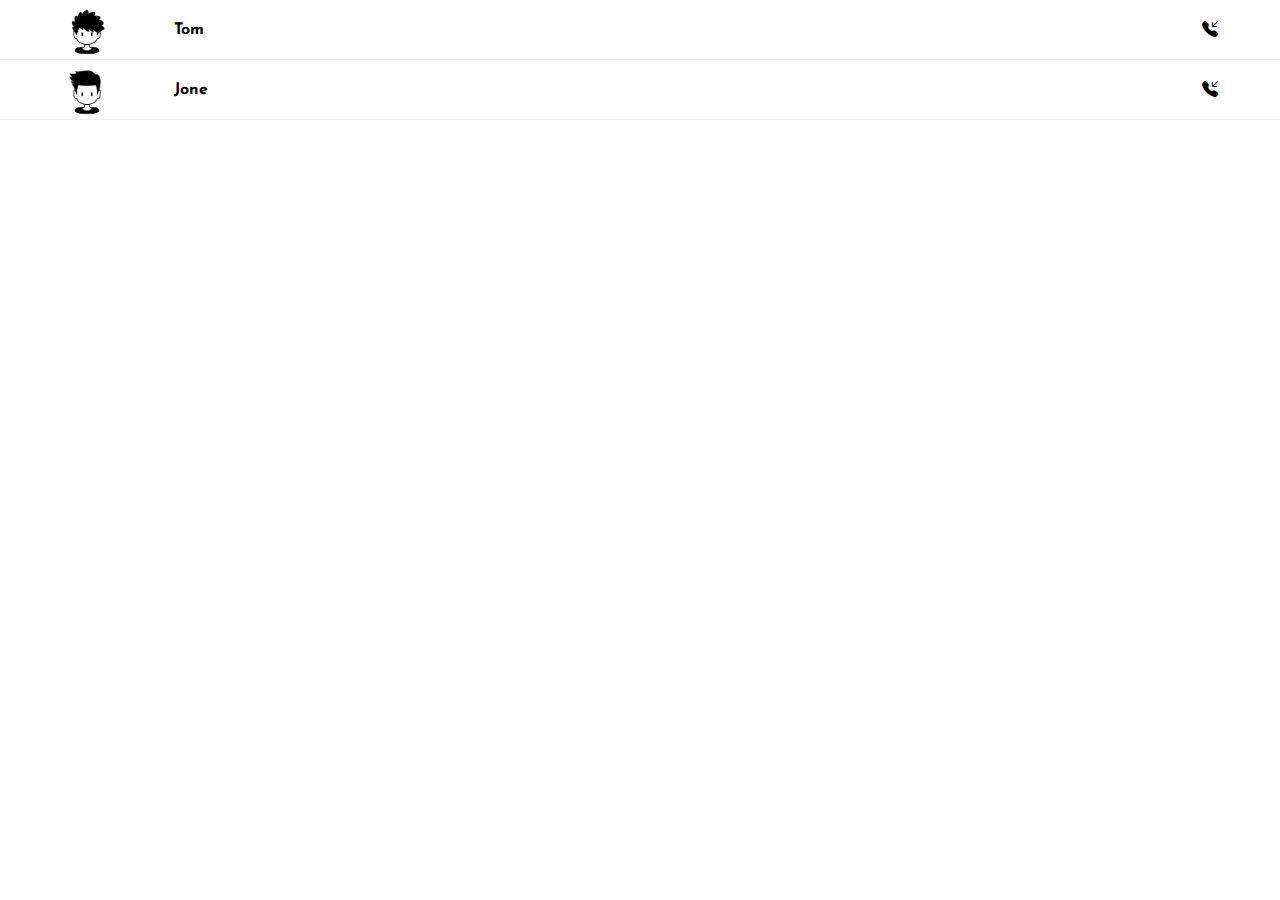
<file: calls/calls.html>
<!DOCTYPE html>
<html>

<head>
  <meta charset="UTF-8">
  <meta name="viewport" content="width=device-width, initial-scale=1">
  <title>Whatsapp Clone</title>
  <link rel="stylesheet" href="calls.css">
  <link rel="stylesheet" href="/icons/bootstrap-icons.css">
</head>

<body>
  
  

<script src="calls.js"></script>  
</body>

</html>
</file>
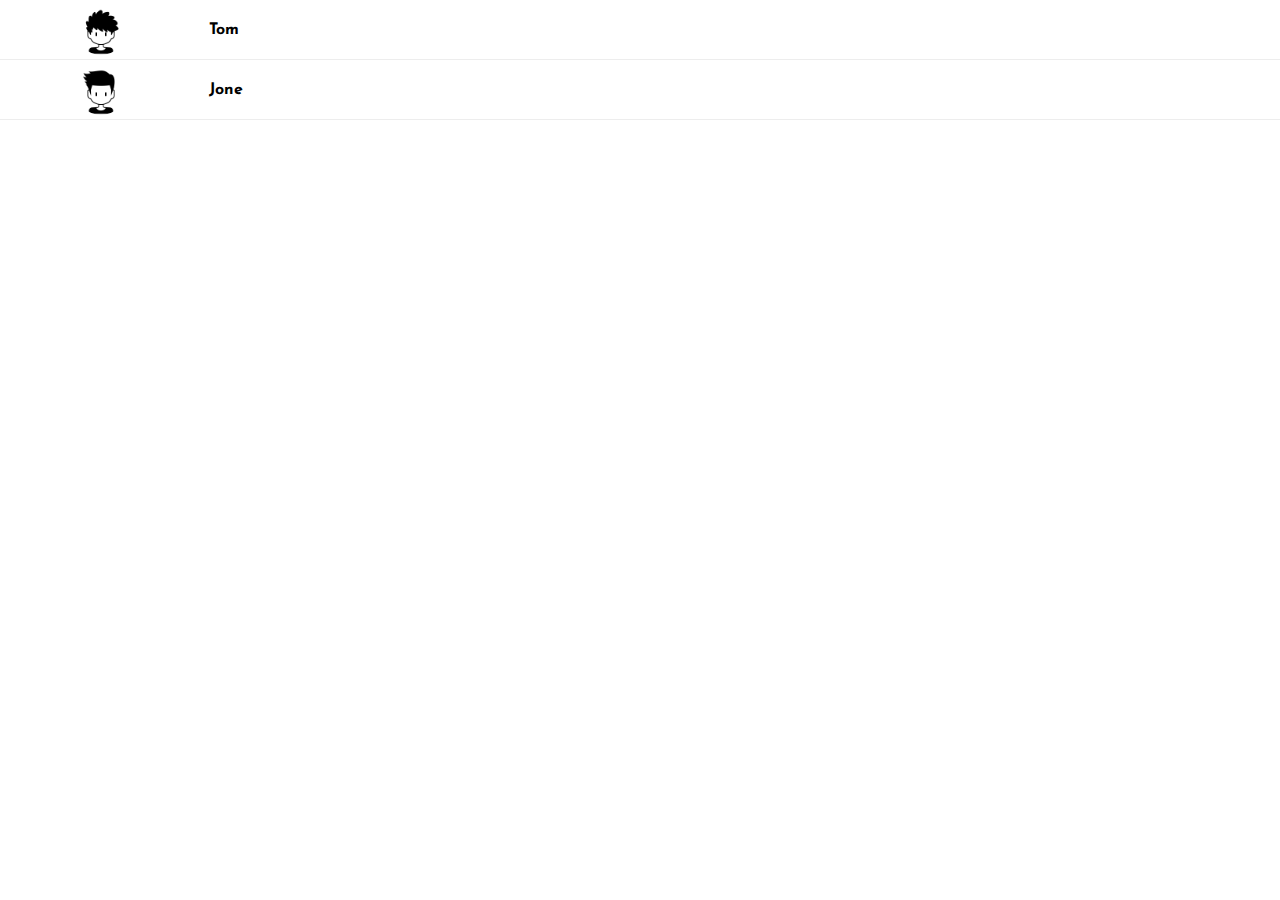
<file: home/chat.html>
<!DOCTYPE html>
<html>

<head>
  <meta charset="UTF-8">
  <meta name="viewport" content="width=device-width, initial-scale=1">
  <title>Whatsapp Clone</title>
  <link rel="stylesheet" href="chat.css">
  <link rel="stylesheet" href="/icons/bootstrap-icons.css">
</head>

<body>
  
  

<script src="chat.js"></script>  
</body>

</html>
</file>
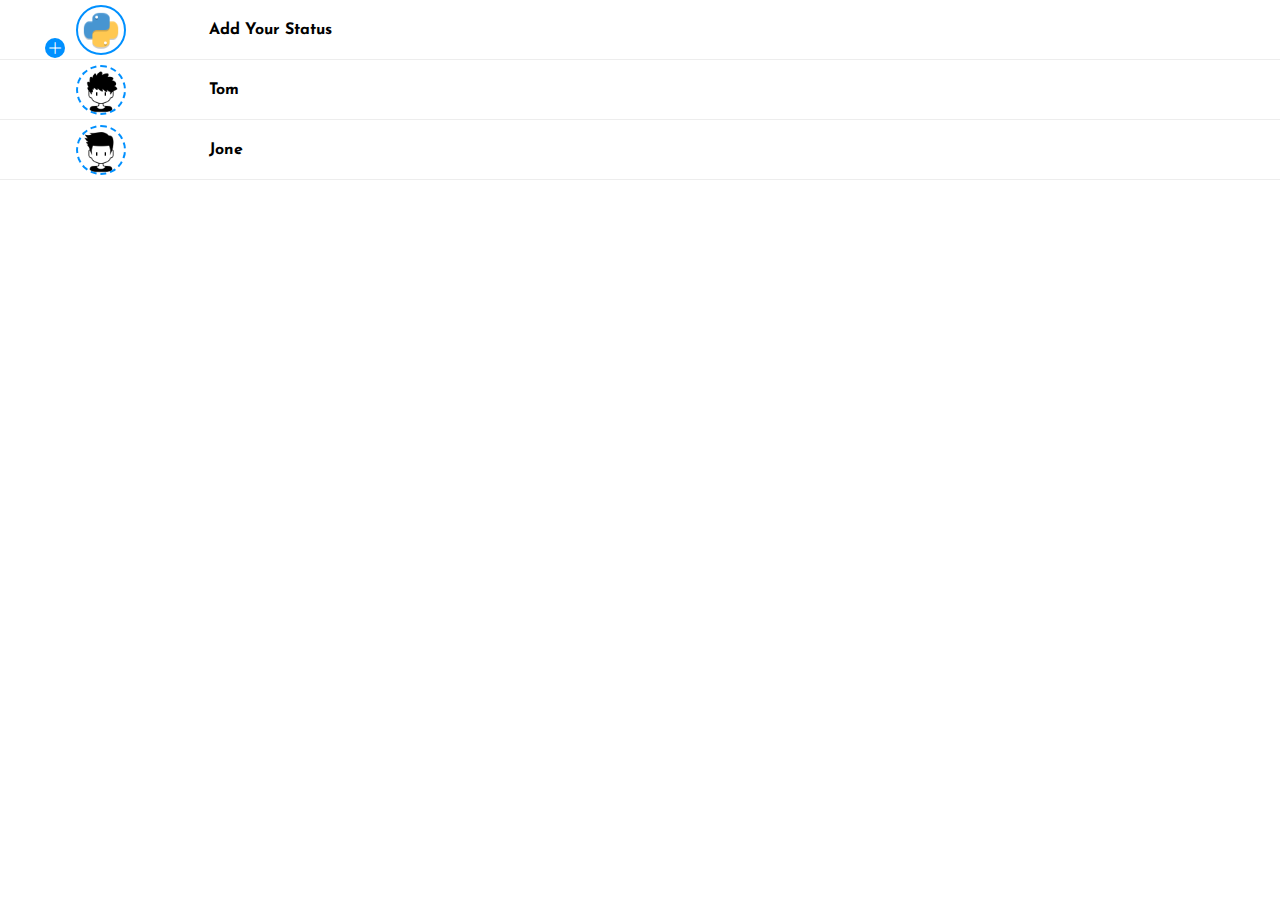
<file: status/status.html>
<!DOCTYPE html>
<html>

<head>
  <meta charset="UTF-8">
  <meta name="viewport" content="width=device-width, initial-scale=1">
  <title>Whatsapp Clone</title>
  <link rel="stylesheet" href="status.css">
  <link rel="stylesheet" href="/icons/bootstrap-icons.css">
</head>

<body>
  <div class="user-tem">
    <img src="/images/you.png" alt="" class="you">
    <i class="bi bi-plus-lg"></i>
    <strang class="name">Add Your Status</strang>
  </div>
  

<script src="status.js"></script>  
</body>

</html>
</file>
<file: calls/calls.css>
@font-face {
  font-family: mrsolofont;
  src: url(/fonts/JosefinSans-VariableFont_wght.ttf);
  font-weight: 900;
}

* {
  margin: 0;
  padding: 0;
  box-sizing: border-box;
  font-family: mrsolofont;
}

body {
  width: 100vw;
  height: 100vh;
}

.user-tem{
  width: 100%;
  height: 60px;
  display: flex;
  align-items: center;
  justify-content: space-evenly;
  border-bottom: 1px solid rgba(0, 0, 0, .07);
  padding: 0 1rem;
}

.user-tem .display-pic{
  width: 50px;
  height: 50px;
  border-radius: 50%;
}

.user-tem .name{
  width: 80%;
  height: 100%;
  display: flex;
  align-items: center;
  justify-content: flex-start;
  padding: 0 1rem;
}
</file>
<file: home/chat.css>
@font-face {
  font-family: mrsolofont;
  src: url(/fonts/JosefinSans-VariableFont_wght.ttf);
  font-weight: 900;
}

* {
  margin: 0;
  padding: 0;
  box-sizing: border-box;
  font-family: mrsolofont;
}

body {
  width: 100vw;
  height: 100vh;
}

.user-tem{
  width: 100%;
  height: 60px;
  display: flex;
  align-items: center;
  justify-content: space-evenly;
  border-bottom: 1px solid rgba(0, 0, 0, .07);
  padding: 0 .5rem;
}

.user-tem .display-pic{
  width: 50px;
  height: 50px;
  border-radius: 50%;
}

.user-tem .name{
  width: 80%;
  height: 100%;
  display: flex;
  align-items: center;
  justify-content: flex-start;
  padding: 0 1rem;
}
</file>
<file: status/status.css>
@font-face {
  font-family: mrsolofont;
  src: url(/fonts/JosefinSans-VariableFont_wght.ttf);
  font-weight: 900;
}

* {
  margin: 0;
  padding: 0;
  box-sizing: border-box;
  font-family: mrsolofont;
}

body {
  width: 100vw;
  height: 100vh;
}

.user-tem{
  width: 100%;
  height: 60px;
  display: flex;
  align-items: center;
  justify-content: space-evenly;
  border-bottom: 1px solid rgba(0, 0, 0, .07);
  padding: 0 .5rem;
}

.user-tem .display-pic{
  width: 50px;
  height: 50px;
  border-radius: 50%;
  border: 2px dashed #0090ff;
}

.user-tem .name{
  width: 80%;
  height: 100%;
  display: flex;
  align-items: center;
  justify-content: flex-start;
  padding: 0 1rem;
}

.you{
  width: 50px;
  height: 50px;
  border-radius: 50%;
  border: 2px solid #0090ff;
  position: relative;
}

.you + i{
  width: 20px;
  height: 20px;
  border-radius: 50%;
  color: #fff;
  background: #0090ff;
  position: absolute;
  top: 38px;
  left: 45px;
  display: flex;
  align-items: center;
  justify-content: center;
}
</file>
